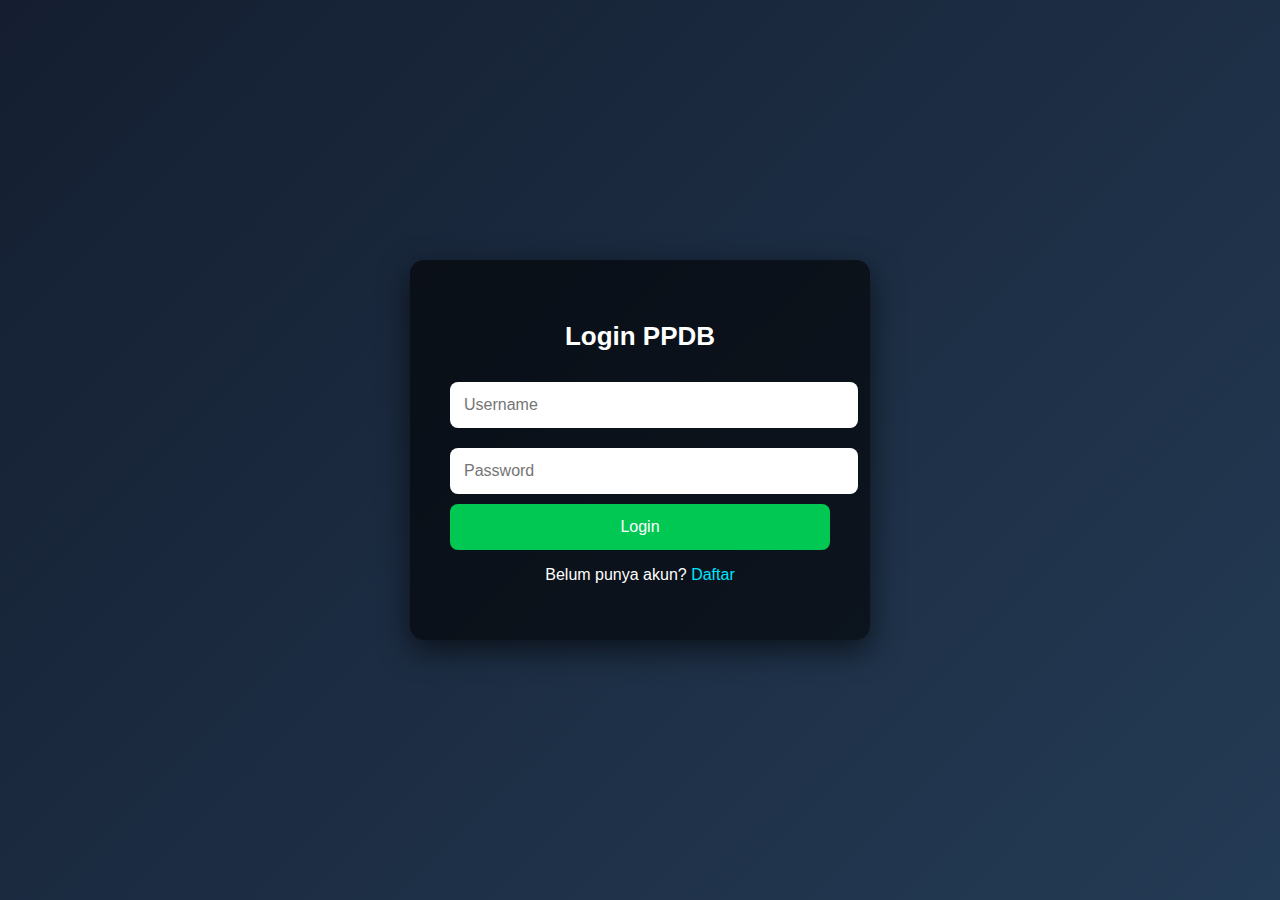
<file: index.html>
<!DOCTYPE html>
<html lang="id">
<head>
  <meta charset="UTF-8">
  <title>Login PPDB</title>
  <link rel="stylesheet" href="style.css">
</head>
<body>

<div class="container">
  <h2>Login PPDB</h2>

  <input type="text" id="loginUser" placeholder="Username">
  <input type="password" id="loginPass" placeholder="Password">

  <button onclick="login()">Login</button>
  <p>Belum punya akun? <a href="register.html">Daftar</a></p>
  <p id="msg"></p>
</div>

<script src="script.js"></script>
</body>
</html>
</file>
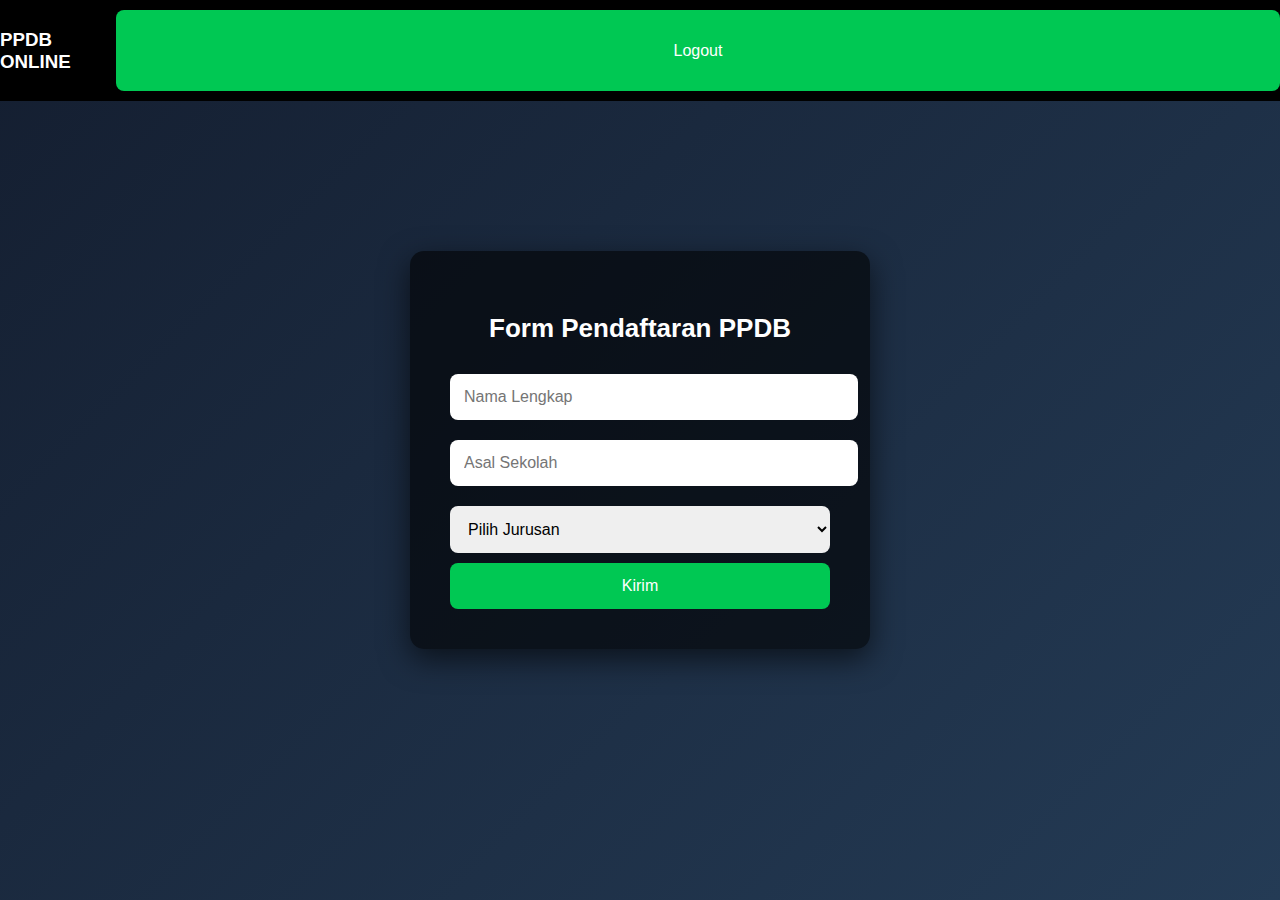
<file: dashboard.html>
<!DOCTYPE html>
<html lang="id">
<head>
  <meta charset="UTF-8">
  <title>PPDB Online</title>
  <link rel="stylesheet" href="style.css">
</head>
<body>

<nav>
  <h3>PPDB ONLINE</h3>
  <button onclick="logout()">Logout</button>
</nav>

<div class="container">
  <h2>Form Pendaftaran PPDB</h2>

  <input type="text" placeholder="Nama Lengkap">
  <input type="text" placeholder="Asal Sekolah">
  <select>
    <option>Pilih Jurusan</option>
    <option>RPL</option>
    <option>TKJ</option>
    <option>TITL</option>
  </select>

  <button onclick="alert('Data berhasil dikirim')">Kirim</button>
</div>

<script src="script.js"></script>
</body>
</html>
</file>
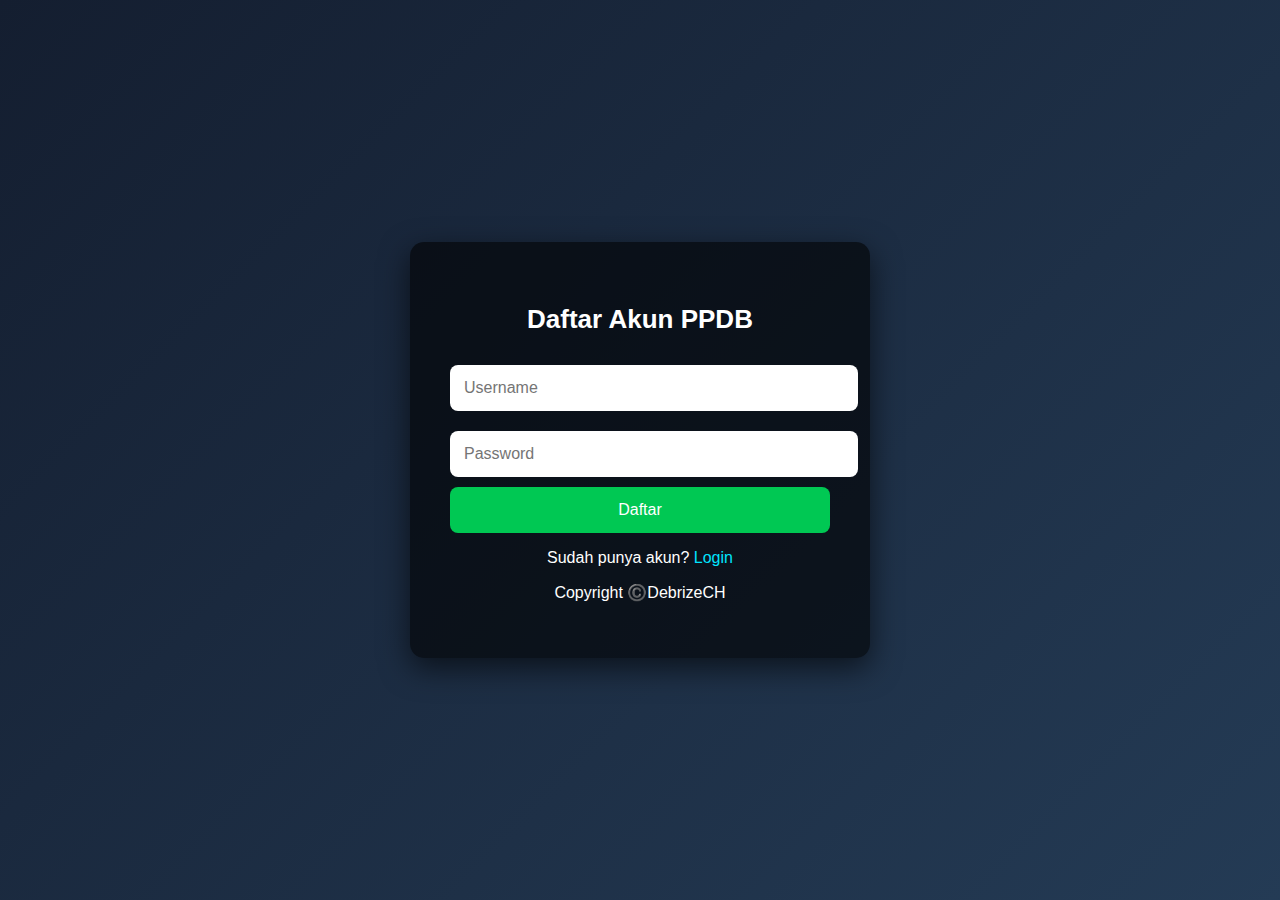
<file: register.html>
<!DOCTYPE html>
<html lang="id">
<head>
  <meta charset="UTF-8">
  <title>Daftar Akun</title>
  <link rel="stylesheet" href="style.css">
</head>
<body>

<div class="container">
  <h2>Daftar Akun PPDB</h2>

  <input type="text" id="regUser" placeholder="Username">
  <input type="password" id="regPass" placeholder="Password">

  <button onclick="register()">Daftar</button>
  <p>Sudah punya akun? <a href="index.html">Login</a></p>
  <p id="msg"></p>
  <p>Copyright ©️DebrizeCH </p>
</div>

<script src="script.js"></script>
</body>
</html>
</file>
<file: style.css>
body {
  background: linear-gradient(135deg, #141e30, #243b55);
  font-family: Arial;
  margin: 0;
  height: 100vh;
  display: flex;
  justify-content: center;
  align-items: center;
  color: white;
}

.container {
  box-shadow: 0 10px 30px rgba(0,0,0,0.6);
  background: rgba(0,0,0,0.6);
  padding: 40px;
  border-radius: 14px;
  width: 380px;        /* ⬅️ diperbesar */
  text-align: center;
}

h2 {
  font-size: 26px;
  margin-bottom: 20px;
}

input, select {
  width: 100%;
  padding: 14px;       /* ⬅️ lebih tinggi */
  margin: 10px 0;
  border-radius: 8px;
  font-size: 16px;
  border: none;
}

button {
  width: 100%;
  padding: 14px;
  font-size: 16px;
  background: #00c853;
  border: none;
  border-radius: 8px;
  color: white;
  cursor: pointer;
}

button:hover {
  background: #00a843;
}

a {
  color: #00e5ff;
  text-decoration: none;
}

nav {
  position: fixed;
  top: 0;
  width: 100%;
  background: #000;
  padding: 10px;
  display: flex;
  justify-content: space-between;
}

@media (max-width: 480px) {
  .container {
    width: 90%;
    padding: 30px;
  }
}
</file>
